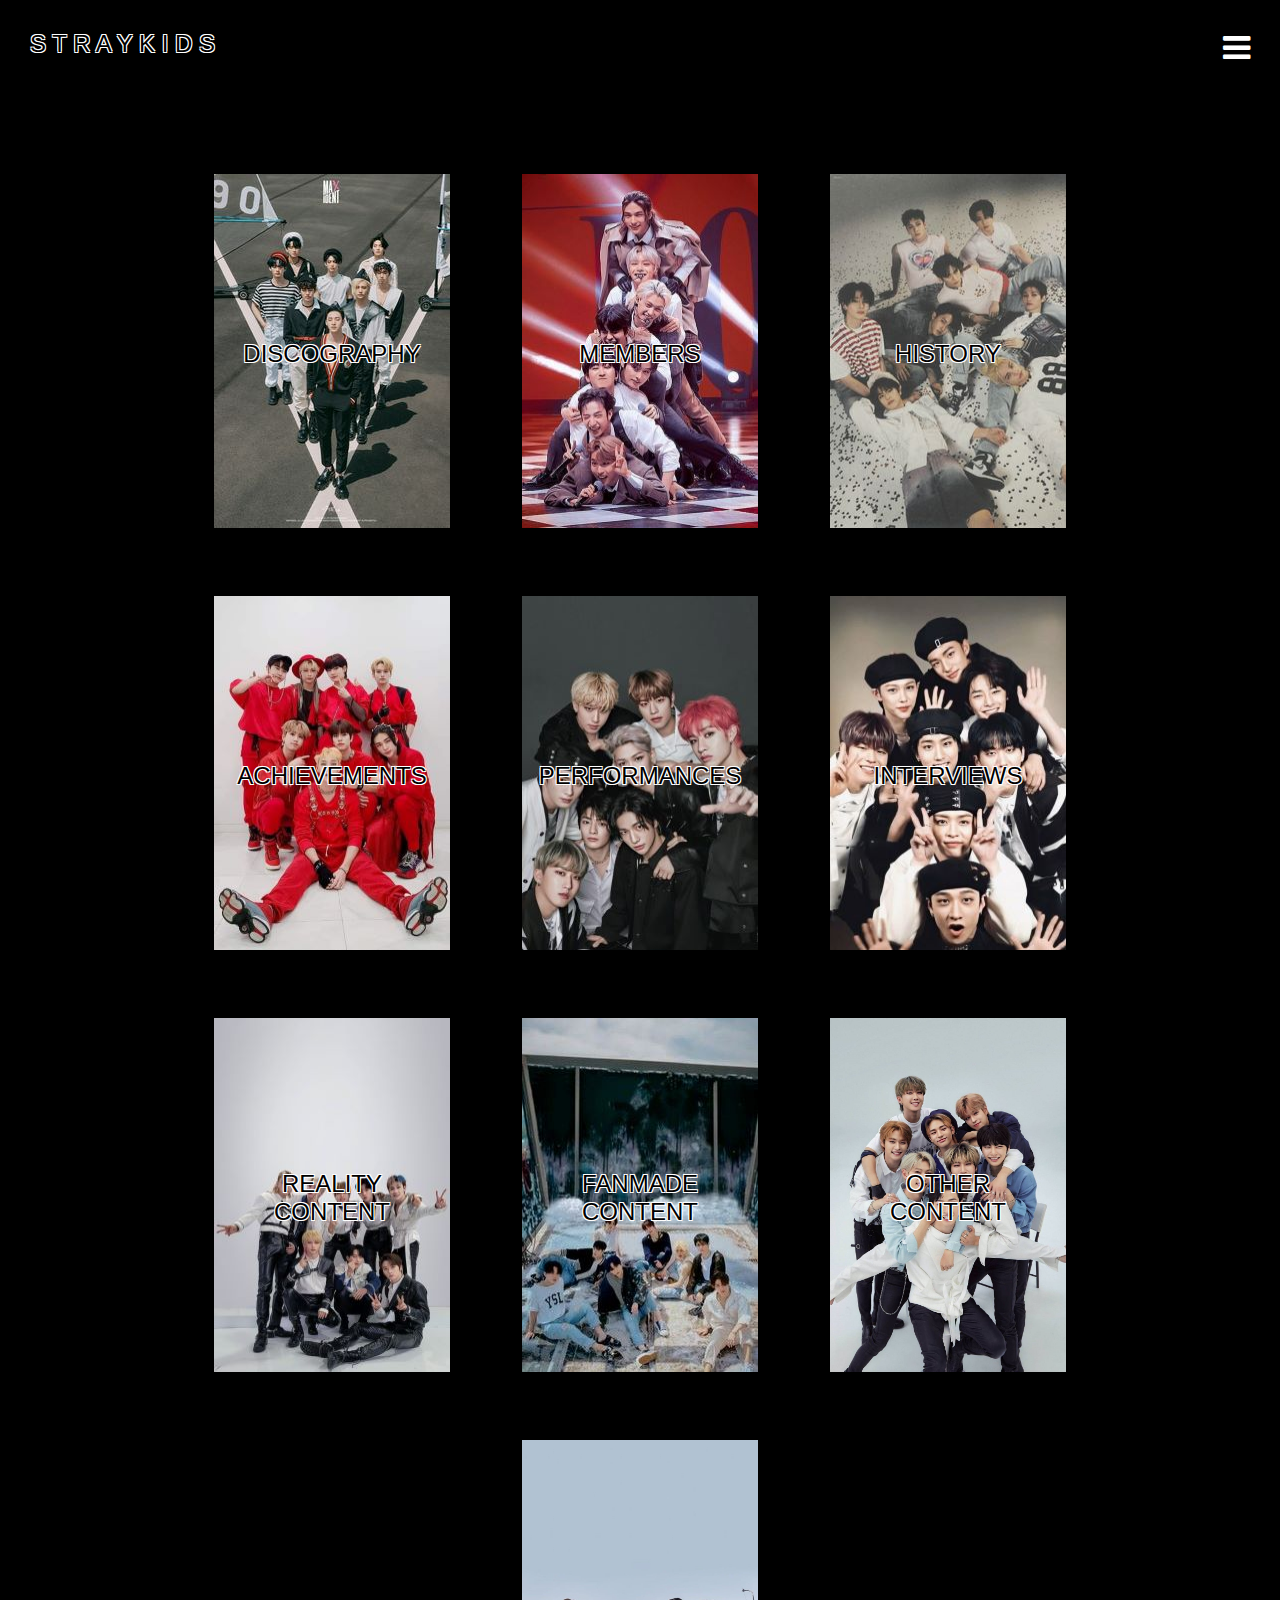
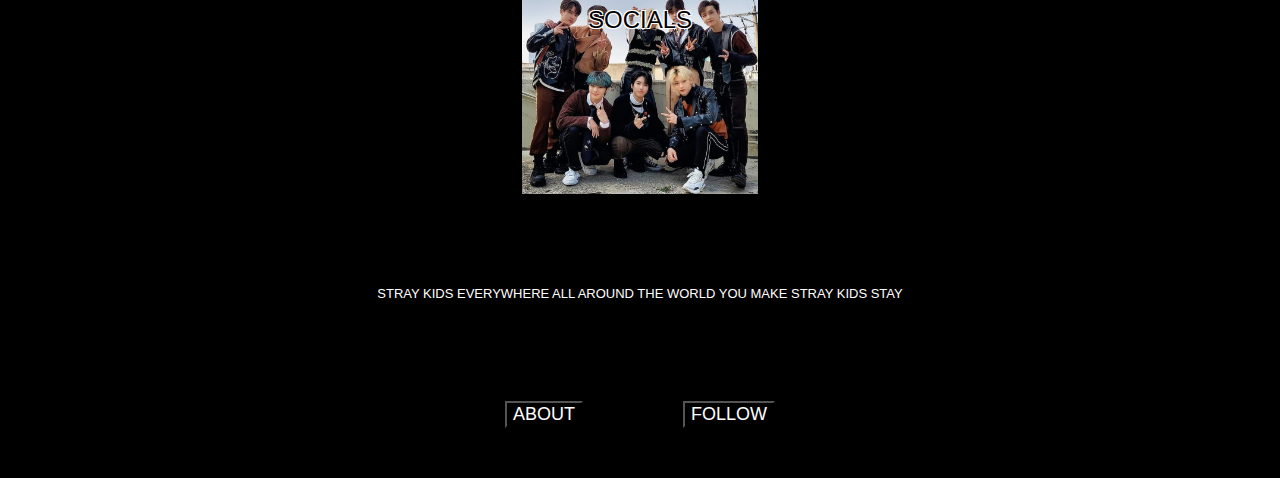
<file: index.html>
<!DOCTYPE html>
<html lang="en">
<head>
  <meta charset="UTF-8">
  <meta http-equiv="X-UA-Compatible" content="IE=edge">
  <meta name="viewport" content="width=device-width, initial-scale=1.0">
  <link href="main.css" rel="stylesheet">
  <link rel="stylesheet" href="https://cdnjs.cloudflare.com/ajax/libs/font-awesome/4.7.0/css/font-awesome.min.css">
  <title>Stray Kids</title>
</head>

<body>
  <!--header with logo and dropdown nav-->
  <header>
    <nav>
      <a class="logo" style="font-size:x-large;" href="/">S T R A Y K I D S</a>
      <div id="myLinks">
        <ul>
          <li><a href="discography.html">DISCOGRAPHY</a></li>
          <li><a href="#">MEMBERS</a></li>
          <li><a href="#">HISTORY</a></li>
          <li><a href="#">ACHIEVEMENTS</a></li>
          <li><a href="#">PERFORMANCES</a></li>
          <li><a href="#">INTERVIEWS</a></li>
          <li><a href="#">REALITY CONTENT</a></li>
          <li><a href="#">FANMADE CONTENT</a></li>
          <li><a href="#">OTHER CONTENT</a></li>
          <li><a href="#">SOCIALS</a></li>
        </ul>
      </div>
      <a href="javascript:void(0);" class="icon" onclick="myFunction()">
        <i class="fa fa-bars"></i>
      </a>
    </nav>
  </header>
  <!--main body with cards to each of the navigations-->
  <main>
    <section class="row">
      <button onclick="window.location.href='discography.html';">
        <div class="card">
          <img src="../media/main/skz_card_7.jpg" width="236" height="354">
          <div class="text">DISCOGRAPHY</div>
        </div>
      </button>
      <button>
        <div class="card">
          <img src="../media/main/skz_card_4.jpg" width="236" height="354">
          <div class="text">MEMBERS</div>
        </div>
      </button>
      <button>
        <div class="card">
          <img src="../media/main/skz_card_8.jpg" width="236" height="354">
          <div class="text">HISTORY</div>
        </div>
      </button>
      <button>
        <div class="card">
          <img src="../media/main/skz_card_5.jpg" width="236" height="354">
          <div class="text">ACHIEVEMENTS</div>
        </div>
      </button>
      <button>
        <div class="card">
          <img src="../media/main/skz_card_6.jpg" width="236" height="354">
          <div class="text">PERFORMANCES</div>
        </div>
      </button>
      <button>
        <div class="card">
          <img src="../media/main/skz_card_9.jpg" width="236" height="354">
          <div class="text">INTERVIEWS</div>
        </div>
      </button>
      <button>
        <div class="card">
          <img src="../media/main/skz_card_10.jpg" width="236" height="354">
          <div class="text">REALITY CONTENT</div>
        </div>
      </button>
      <button>
        <div class="card">
          <img src="../media/main/skz_card_3.jpg" width="236" height="354">
          <div class="text">FANMADE CONTENT</div>
        </div>
      </button>
      <button>
        <div class="card">
          <img src="../media/main/skz_card_1.jpg" width="236" height="354">
          <div class="text">OTHER CONTENT</div>
        </div>
      </button>
      <button>
        <div class="card">
          <img src="../media/main/skz_card_2.jpg" width="236" height="354">
          <div class="text">SOCIALS</div>
        </div>
      </button>
    </section>
  </main>
  <!--footer with about and follow links-->
  <footer>
    <h2>STRAY KIDS EVERYWHERE ALL AROUND THE WORLD YOU MAKE STRAY KIDS STAY</h2>
    <div class="footer-content">
      <button style="text-align:right">ABOUT</button>
      <button style="text-align:left">FOLLOW</button>
    </div>
  </footer>

  <script>
    function myFunction() {
      var x = document.getElementById("myLinks");
      if (x.style.display === "block") {
        x.style.display = "none";
      } else {
        x.style.display = "block";
      }
    }
  </script>

</body>
</html>
</file>
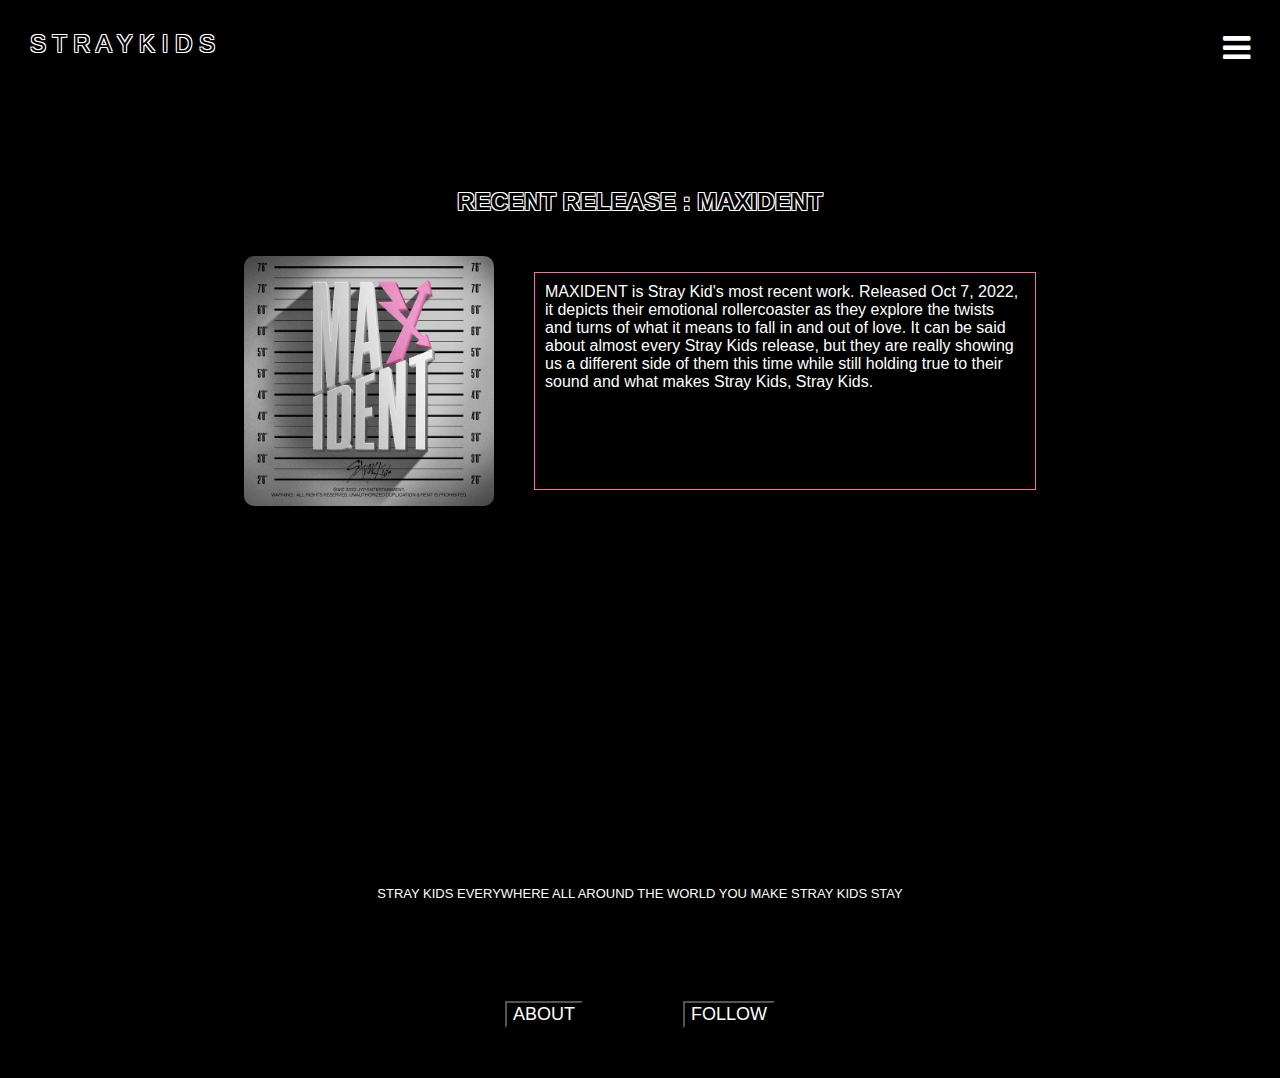
<file: discography.html>
<!DOCTYPE html>
<html lang="en">
<head>
    <meta charset="UTF-8">
    <meta http-equiv="X-UA-Compatible" content="IE=edge">
    <meta name="viewport" content="width=device-width, initial-scale=1.0">
    <link href="main.css" rel="stylesheet">
    <link href="discography.css" rel="stylesheet">
    <link rel="stylesheet" href="https://cdnjs.cloudflare.com/ajax/libs/font-awesome/4.7.0/css/font-awesome.min.css">
    <title>Discography</title>
</head>
<body>
    <header>
        <nav>
            <a class="logo" style="font-size:x-large;" href="/">S T R A Y K I D S</a>
            <div id="myLinks">
                <ul>
                    <li><a href="discography.html">DISCOGRAPHY</a></li>
                    <li><a href="#">MEMBERS</a></li>
                    <li><a href="#">HISTORY</a></li>
                    <li><a href="#">ACHIEVEMENTS</a></li>
                    <li><a href="#">PERFORMANCES</a></li>
                    <li><a href="#">INTERVIEWS</a></li>
                    <li><a href="#">REALITY CONTENT</a></li>
                    <li><a href="#">FANMADE CONTENT</a></li>
                    <li><a href="#">OTHER CONTENT</a></li>
                    <li><a href="#">SOCIALS</a></li>
                </ul>
            </div>
            <a href="javascript:void(0);" class="icon" onclick="myFunction()">
                <i class="fa fa-bars"></i>
            </a>
        </nav>
    </header>
    <main>
        <section>
            <h2 class="maxident">RECENT RELEASE : MAXIDENT</h2>
            <div class="recent">
                <img src="media/discography/maxident_cover.jpg" style="border-radius:10px;" width="250">
                <p>MAXIDENT is Stray Kid's most recent work. Released Oct 7, 2022, 
                    it depicts their emotional rollercoaster as they explore the twists
                    and turns of what it means to fall in and out of love. It can be said
                    about almost every Stray Kids release, but they are really showing
                    us a different side of them this time while still holding true to their sound
                    and what makes Stray Kids, Stray Kids.
                </p>
            </div>
            <div class="recent">
                <iframe style="border-radius:12px" src="https://open.spotify.com/embed/album/0T6hYH0UyDjNraWZk2mZWi?utm_source=generator" width="75%" height="300" frameBorder="0"></iframe>
            </div>
        </section>
        <section>
            
        </section>
    </main>
    <footer>
        <h2>STRAY KIDS EVERYWHERE ALL AROUND THE WORLD YOU MAKE STRAY KIDS STAY</h2>
        <div class="footer-content">
            <button style="text-align:right">ABOUT</button>
            <button style="text-align:left">FOLLOW</button>
        </div>
    </footer>
    <script>
        function myFunction() {
          var x = document.getElementById("myLinks");
          if (x.style.display === "block") {
            x.style.display = "none";
          } else {
            x.style.display = "block";
          }
        }
    </script>
</body>
</html>
</file>
<file: main.css>
body {
    margin: 0;
    background-color: black;
}

/*header + nav*/
header {
    margin: 0;
    padding: 20px;
}

nav {
    margin: 0;
    padding: 0px;
    position: relative;
    width: 100%;
    overflow: hidden;
}

nav #myLinks {
    display: none;
    padding-top: 30px;
}

nav a {
    color: white;
    padding: 10px;
    text-decoration: none;
    display: block;
}

nav a.icon {
    display: block;
    position: absolute;
    font-size: xx-large;
    right: 0;
    top: 0;
}

nav ul {
    list-style:none;
}

nav ul li a {
    text-align: center;
    font-family:Verdana, Geneva, Tahoma, sans-serif;
    font-size: x-large;
}

nav ul li a:hover {
    color:hotpink;
    text-decoration: underline;
}

.logo {
    color: black;
    font-size: 40px;
    text-shadow: -1px 1px 0 white, 1px 1px 0 white, 1px -1px 0 white, -1px -1px 0 white;
    font-family:Verdana, Geneva, Tahoma, sans-serif;
}

.logo:hover {
    color: white;
}

/* main */
.row {
    display: flex;
    justify-content: center;
    gap: 50px;
    flex-wrap: wrap;
    margin: 80px;
}

.row button {
    border: none;
    cursor: pointer;
    background-color: inherit;
}

.row button .card {
    text-align: center;
    position: relative;
    color: black;
    font-size: x-large;
    text-shadow: -1px 1px 0 white, 1px 1px 0 white, 1px -1px 0 white, -1px -1px 0 white;
    font-family:Verdana, Geneva, Tahoma, sans-serif;
}

.row button .card img {
    border: 5px solid black;
}

.row button .card .text {
    position: absolute;
    top: 50%;
    left: 50%;
    transform: translate(-50%, -50%);
}

.row button:hover .card{
    color: transparent;
    text-shadow: none;
}

.row button:hover img {
    border: 5px solid hotpink;
}

/* footer */
footer h2 {
    color: white;
    font-family: Verdana, Geneva, Tahoma, sans-serif;
    font-weight: 100;
    text-align: center;
    font-size: small;
}
footer .footer-content {
    margin-top: 100px;
    margin-bottom: 50px;
    display: flex;
    justify-content: center;
    gap: 100px;
}
footer button {
    background-color:black;
    color: white;
    font-size: large;
    cursor: pointer;
}
footer button:hover {
    color: hotpink;
    text-decoration: underline;
}
</file>
<file: discography.css>
main {
    margin-top: 100px;
}

.recent {
    display: flex;
    justify-content: center;
    gap: 40px;
    text-align: center;
    margin: 40px;
}

.recent p {
    border: 1px solid hotpink;
    padding: 10px;
    color: white;
    font-family:'Gill Sans', 'Gill Sans MT', Calibri, 'Trebuchet MS', sans-serif;
    text-align: left;
    width: 40%;
}

.maxident {
    font-family:Verdana, Geneva, Tahoma, sans-serif;
    text-align: center;
    text-shadow: -1px 1px 0 white, 1px 1px 0 white, 1px -1px 0 white, -1px -1px 0 white;
}
</file>
